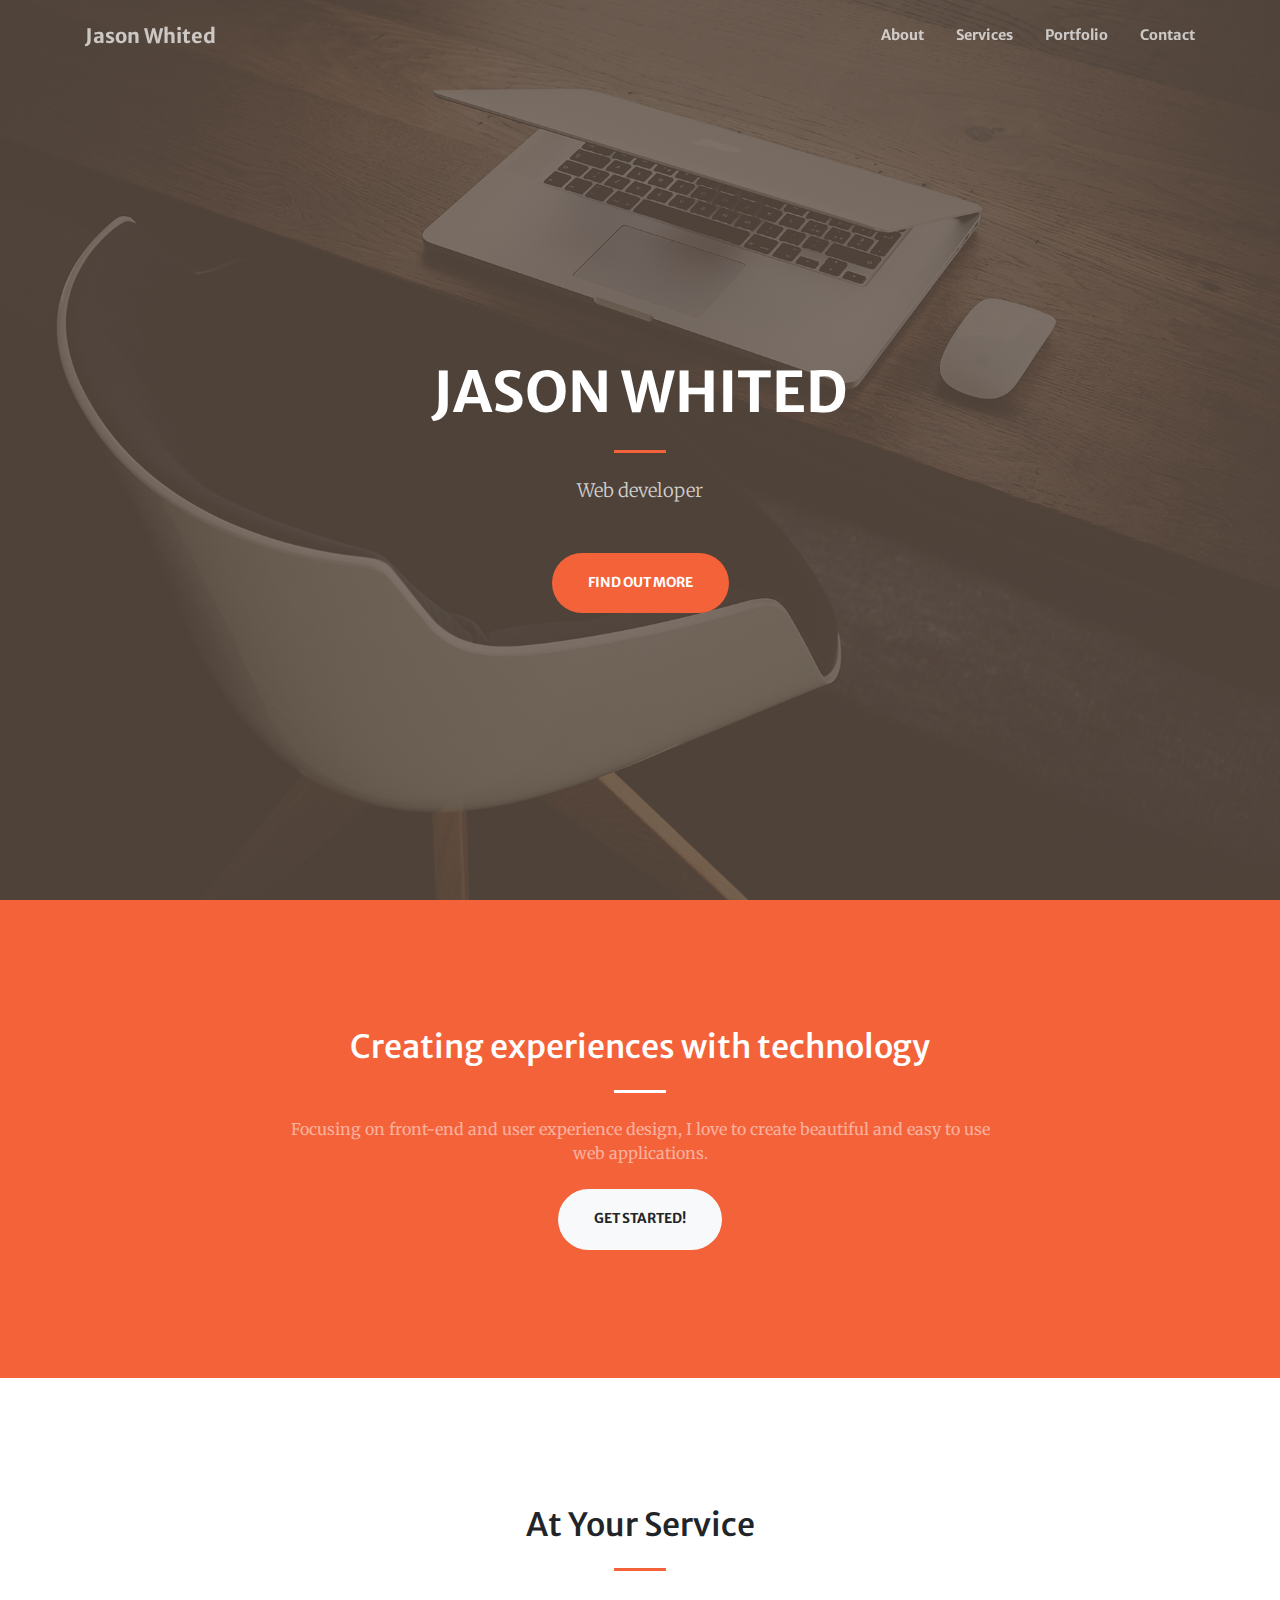
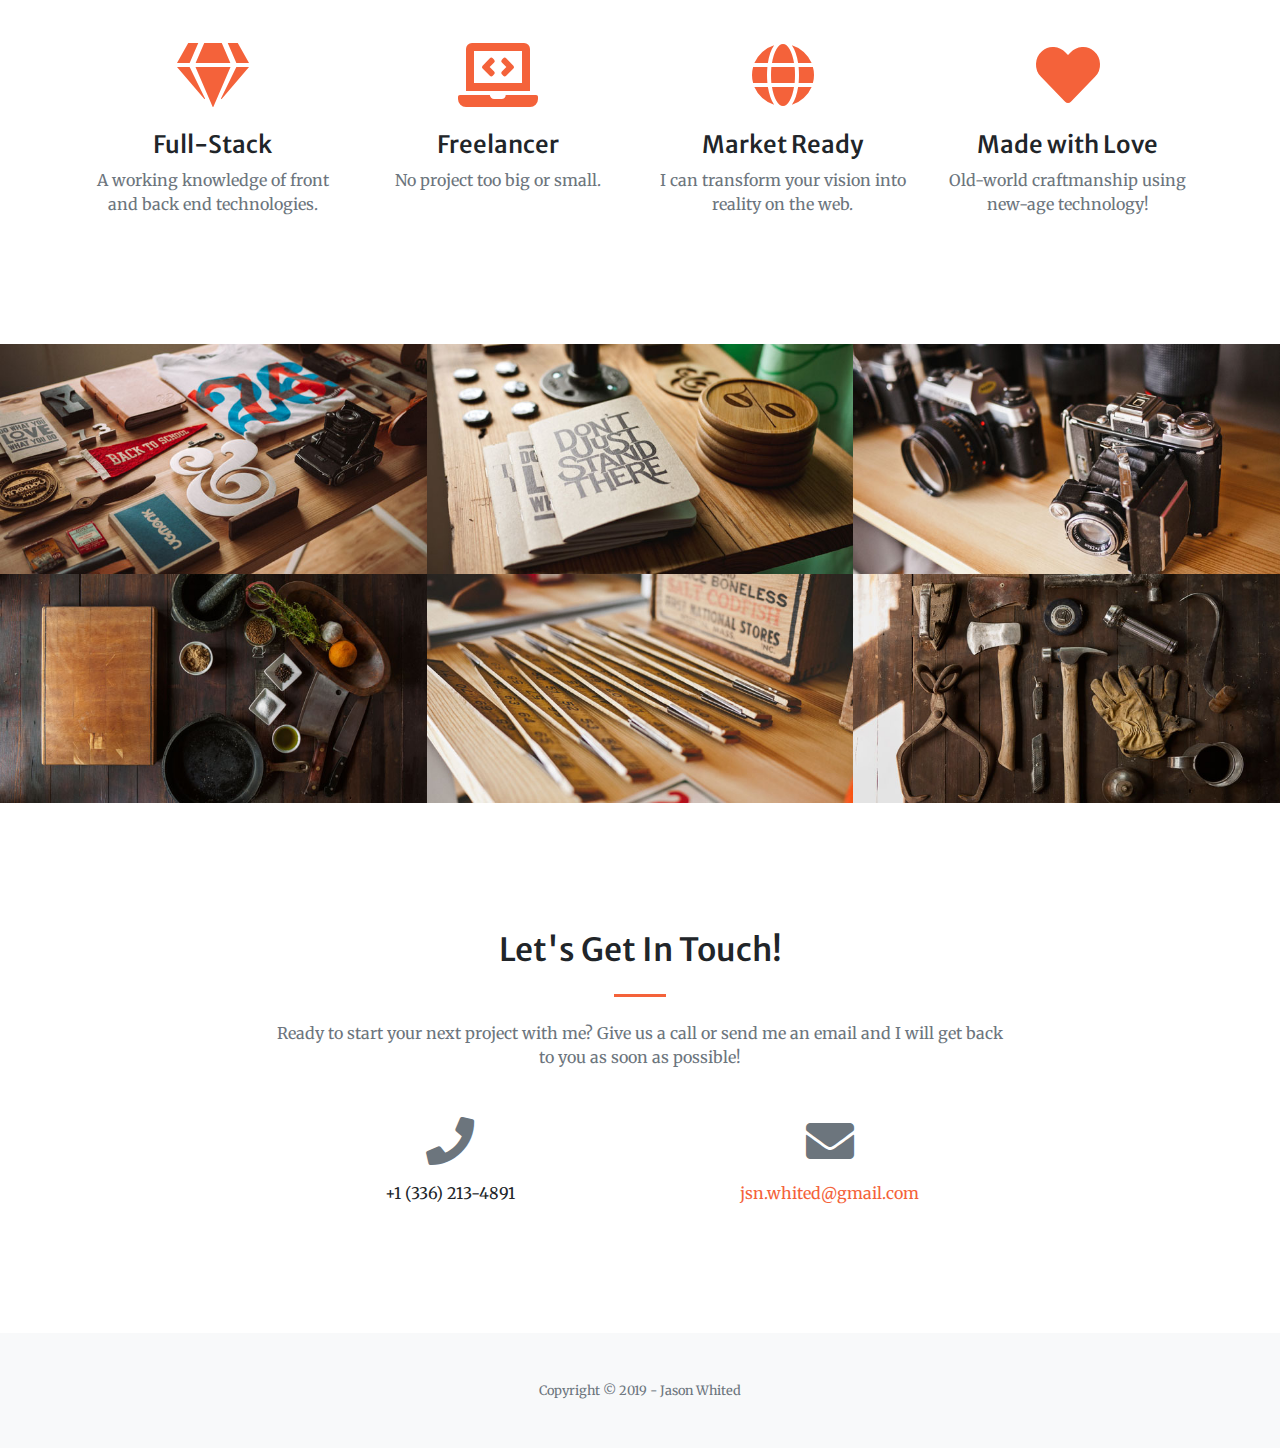
<file: startbootstrap-creative-gh-pages/index.html>
<!DOCTYPE html>
<html lang="en">

<head>

  <meta charset="utf-8">
  <meta name="viewport" content="width=device-width, initial-scale=1, shrink-to-fit=no">
  <meta name="description" content="">
  <meta name="author" content="">

  <title>Jason Whited - Developer</title>

  <!-- Font Awesome Icons -->
  <link href="vendor/fontawesome-free/css/all.min.css" rel="stylesheet" type="text/css">

  <!-- Google Fonts -->
  <link href="https://fonts.googleapis.com/css?family=Merriweather+Sans:400,700" rel="stylesheet">
  <link href='https://fonts.googleapis.com/css?family=Merriweather:400,300,300italic,400italic,700,700italic' rel='stylesheet' type='text/css'>

  <!-- Plugin CSS -->
  <link href="vendor/magnific-popup/magnific-popup.css" rel="stylesheet">

  <!-- Theme CSS - Includes Bootstrap -->
  <link href="css/creative.min.css" rel="stylesheet">

</head>

<body id="page-top">

  <!-- Navigation -->
  <nav class="navbar navbar-expand-lg navbar-light fixed-top py-3" id="mainNav">
    <div class="container">
      <a class="navbar-brand js-scroll-trigger" href="#page-top">Jason Whited</a>
      <button class="navbar-toggler navbar-toggler-right" type="button" data-toggle="collapse" data-target="#navbarResponsive" aria-controls="navbarResponsive" aria-expanded="false" aria-label="Toggle navigation">
        <span class="navbar-toggler-icon"></span>
      </button>
      <div class="collapse navbar-collapse" id="navbarResponsive">
        <ul class="navbar-nav ml-auto my-2 my-lg-0">
          <li class="nav-item">
            <a class="nav-link js-scroll-trigger" href="#about">About</a>
          </li>
          <li class="nav-item">
            <a class="nav-link js-scroll-trigger" href="#services">Services</a>
          </li>
          <li class="nav-item">
            <a class="nav-link js-scroll-trigger" href="#portfolio">Portfolio</a>
          </li>
          <li class="nav-item">
            <a class="nav-link js-scroll-trigger" href="#contact">Contact</a>
          </li>
        </ul>
      </div>
    </div>
  </nav>

  <!-- Masthead -->
  <header class="masthead">
    <div class="container h-100">
      <div class="row h-100 align-items-center justify-content-center text-center">
        <div class="col-lg-10 align-self-end">
          <h1 class="text-uppercase text-white font-weight-bold">Jason Whited</h1>
          <hr class="divider my-4">
        </div>
        <div class="col-lg-8 align-self-baseline">
          <p class="text-white-75 font-weight-light mb-5">Web developer</p>
          <a class="btn btn-primary btn-xl js-scroll-trigger" href="#about">Find Out More</a>
        </div>
      </div>
    </div>
  </header>

  <!-- About Section -->
  <section class="page-section bg-primary" id="about">
    <div class="container">
      <div class="row justify-content-center">
        <div class="col-lg-8 text-center">
          <h2 class="text-white mt-0">Creating experiences with technology</h2>
          <hr class="divider light my-4">
          <p class="text-white-50 mb-4">Focusing on front-end and user experience design, I love to create beautiful and easy to use web applications.</p>
          <a class="btn btn-light btn-xl js-scroll-trigger" href="#services">Get Started!</a>
        </div>
      </div>
    </div>
  </section>

  <!-- Services Section -->
  <section class="page-section" id="services">
    <div class="container">
      <h2 class="text-center mt-0">At Your Service</h2>
      <hr class="divider my-4">
      <div class="row">
        <div class="col-lg-3 col-md-6 text-center">
          <div class="mt-5">
            <i class="fas fa-4x fa-gem text-primary mb-4"></i>
            <h3 class="h4 mb-2">Full-Stack</h3>
            <p class="text-muted mb-0">A working knowledge of front and back end technologies.</p>
          </div>
        </div>
        <div class="col-lg-3 col-md-6 text-center">
          <div class="mt-5">
            <i class="fas fa-4x fa-laptop-code text-primary mb-4"></i>
            <h3 class="h4 mb-2">Freelancer</h3>
            <p class="text-muted mb-0">No project too big or small.</p>
          </div>
        </div>
        <div class="col-lg-3 col-md-6 text-center">
          <div class="mt-5">
            <i class="fas fa-4x fa-globe text-primary mb-4"></i>
            <h3 class="h4 mb-2">Market Ready</h3>
            <p class="text-muted mb-0"> I can transform your vision into reality on the web.</p>
          </div>
        </div>
        <div class="col-lg-3 col-md-6 text-center">
          <div class="mt-5">
            <i class="fas fa-4x fa-heart text-primary mb-4"></i>
            <h3 class="h4 mb-2">Made with Love</h3>
            <p class="text-muted mb-0">Old-world craftmanship using new-age technology!</p>
          </div>
        </div>
      </div>
    </div>
  </section>

  <!-- Portfolio Section -->
  <section id="portfolio">
    <div class="container-fluid p-0">
      <div class="row no-gutters">
        <div class="col-lg-4 col-sm-6">
          <a class="portfolio-box" href="img/portfolio/fullsize/1.jpg">
            <img class="img-fluid" src="img/portfolio/thumbnails/1.jpg" alt="">
            <div class="portfolio-box-caption">
              <div class="project-category text-white-50">
                Group Project
              </div>
              <div class="project-name">
                Fashion Trader
              </div>
            </div>
          </a>
        </div>
        <div class="col-lg-4 col-sm-6">
          <a class="portfolio-box" href="img/portfolio/fullsize/2.jpg">
            <img class="img-fluid" src="img/portfolio/thumbnails/2.jpg" alt="">
            <div class="portfolio-box-caption">
              <div class="project-category text-white-50">
                Group Project 
              </div>
              <div class="project-name">
                GeoCash
              </div>
            </div>
          </a>
        </div>
        <div class="col-lg-4 col-sm-6">
          <a class="portfolio-box" href="img/portfolio/fullsize/3.jpg" >
            <img class="img-fluid" src="img/portfolio/thumbnails/3.jpg" alt="">
            <div class="portfolio-box-caption">
              <div class="project-category text-white-50">
                Homework Project
              </div>
              <div class="project-name">
                North Carolina Triva
              </div>
            </div>
          </a>
        </div>
        <div class="col-lg-4 col-sm-6">
          <a class="portfolio-box" href="img/portfolio/fullsize/4.jpg">
            <img class="img-fluid" src="img/portfolio/thumbnails/4.jpg" alt="">
            <div class="portfolio-box-caption">
              <div class="project-category text-white-50">
                Category
              </div>
              <div class="project-name">
                Project Name
              </div>
            </div>
          </a>
        </div>
        <div class="col-lg-4 col-sm-6">
          <a class="portfolio-box" href="img/portfolio/fullsize/5.jpg">
            <img class="img-fluid" src="img/portfolio/thumbnails/5.jpg" alt="">
            <div class="portfolio-box-caption">
              <div class="project-category text-white-50">
                Category
              </div>
              <div class="project-name">
                Project Name
              </div>
            </div>
          </a>
        </div>
        <div class="col-lg-4 col-sm-6">
          <a class="portfolio-box" href="img/portfolio/fullsize/6.jpg">
            <img class="img-fluid" src="img/portfolio/thumbnails/6.jpg" alt="">
            <div class="portfolio-box-caption p-3">
              <div class="project-category text-white-50">
                Category
              </div>
              <div class="project-name">
                Project Name
              </div>
            </div>
          </a>
        </div>
      </div>
    </div>
  </section>

 

  <!-- Contact Section -->
  <section class="page-section" id="contact">
    <div class="container">
      <div class="row justify-content-center">
        <div class="col-lg-8 text-center">
          <h2 class="mt-0">Let's Get In Touch!</h2>
          <hr class="divider my-4">
          <p class="text-muted mb-5">Ready to start your next project with me? Give us a call or send me an email and I will get back to you as soon as possible!</p>
        </div>
      </div>
      <div class="row">
        <div class="col-lg-4 ml-auto text-center mb-5 mb-lg-0">
          <i class="fas fa-phone fa-3x mb-3 text-muted"></i>
          <div>+1 (336) 213-4891</div>
        </div>
        <div class="col-lg-4 mr-auto text-center">
          <i class="fas fa-envelope fa-3x mb-3 text-muted"></i>
          <!-- Make sure to change the email address in anchor text AND the link below! -->
          <a class="d-block" href="mailto:jsn.whited@gmail.com">jsn.whited@gmail.com</a>
        </div>
      </div>
    </div>
  </section>

  <!-- Footer -->
  <footer class="bg-light py-5">
    <div class="container">
      <div class="small text-center text-muted">Copyright &copy; 2019 - Jason Whited</div>
    </div>
  </footer>

  <!-- Bootstrap core JavaScript -->
  <script src="vendor/jquery/jquery.min.js"></script>
  <script src="vendor/bootstrap/js/bootstrap.bundle.min.js"></script>

  <!-- Plugin JavaScript -->
  <script src="vendor/jquery-easing/jquery.easing.min.js"></script>
  <script src="vendor/magnific-popup/jquery.magnific-popup.min.js"></script>

  <!-- Custom scripts for this template -->
  <script src="js/creative.min.js"></script>

</body>

</html>
</file>
